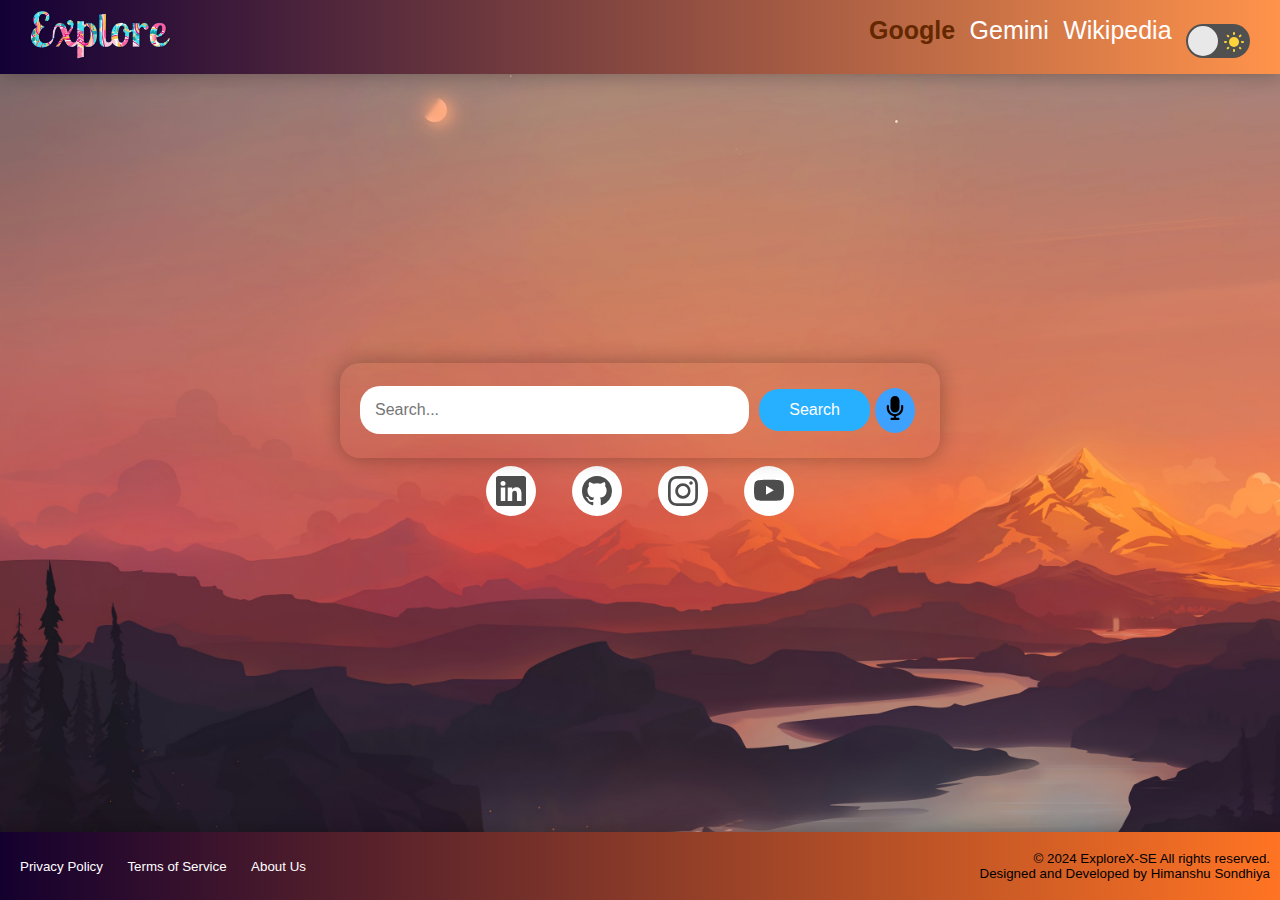
<file: index.html>
<!DOCTYPE html>
<html lang="en">

<head>
  <meta charset="UTF-8" />
  <meta name="viewport" content="width=device-width, initial-scale=1.0" />
  <title>ExploreX-SE</title>
  <link rel="stylesheet" href="styles.css">
  <link rel="stylesheet" href="https://cdnjs.cloudflare.com/ajax/libs/font-awesome/6.5.2/css/all.min.css">
</head>

<body>
  <header class="header">
    <div class="header__left">
      <a href="index.html"><img src="ExploreX-LOGO.png" alt="ExploreX-LOGO" class="logo"></a>
    </div>
    <div class="header__right">
      <nav>
        <a href="#" id="googleTab" class="active">Google</a>
        <a href="#" id="geminiTab">Gemini</a>
        <a href="#" id="wikipediaTab">Wikipedia</a>
        <label class="switch">
          <span class="sun"><svg xmlns="http://www.w3.org/2000/svg" viewBox="0 0 24 24">
              <g fill="#ffd43b">
                <circle r="5" cy="12" cx="12"></circle>
                <path
                  d="m21 13h-1a1 1 0 0 1 0-2h1a1 1 0 0 1 0 2zm-17 0h-1a1 1 0 0 1 0-2h1a1 1 0 0 1 0 2zm13.66-5.66a1 1 0 0 1 -.66-.29 1 1 0 0 1 0-1.41l.71-.71a1 1 0 1 1 1.41 1.41l-.71.71a1 1 0 0 1 -.75.29zm-12.02 12.02a1 1 0 0 1 -.71-.29 1 1 0 0 1 0-1.41l.71-.66a1 1 0 0 1 1.41 1.41l-.71.71a1 1 0 0 1 -.7.24zm6.36-14.36a1 1 0 0 1 -1-1v-1a1 1 0 0 1 2 0v1a1 1 0 0 1 -1 1zm0 17a1 1 0 0 1 -1-1v-1a1 1 0 0 1 2 0v1a1 1 0 0 1 -1 1zm-5.66-14.66a1 1 0 0 1 -.7-.29l-.71-.71a1 1 0 0 1 1.41-1.41l.71.71a1 1 0 0 1 0 1.41 1 1 0 0 1 -.71.29zm12.02 12.02a1 1 0 0 1 -.7-.29l-.66-.71a1 1 0 0 1 1.36-1.36l.71.71a1 1 0 0 1 0 1.41 1 1 0 0 1 -.71.24z">
                </path>
              </g>
            </svg></span>
          <span class="moon"><svg xmlns="http://www.w3.org/2000/svg" viewBox="0 0 384 512">
              <path
                d="m223.5 32c-123.5 0-223.5 100.3-223.5 224s100 224 223.5 224c60.6 0 115.5-24.2 155.8-63.4 5-4.9 6.3-12.5 3.1-18.7s-10.1-9.7-17-8.5c-9.8 1.7-19.8 2.6-30.1 2.6-96.9 0-175.5-78.8-175.5-176 0-65.8 36-123.1 89.3-153.3 6.1-3.5 9.2-10.5 7.7-17.3s-7.3-11.9-14.3-12.5c-6.3-.5-12.6-.8-19-.8z">
              </path>
            </svg></span>
          <input type="checkbox" class="input">
          <span class="slider"></span>
        </label>
      </nav>
    </div>
  </header>
  <main class="mainBody">
    <div class="search-container">
      <input type="text" id="searchInput" placeholder="Search...">
      <button id="searchBtn">Search</button>
      <!-- Voice Search Button -->
      <button id="voiceSearchBtn">
        <svg xmlns="http://www.w3.org/2000/svg"
          viewBox="0 0 384 512"><!--!Font Awesome Free 6.5.2 by @fontawesome - https://fontawesome.com License - https://fontawesome.com/license/free Copyright 2024 Fonticons, Inc.-->
          <path
            d="M192 0C139 0 96 43 96 96V256c0 53 43 96 96 96s96-43 96-96V96c0-53-43-96-96-96zM64 216c0-13.3-10.7-24-24-24s-24 10.7-24 24v40c0 89.1 66.2 162.7 152 174.4V464H120c-13.3 0-24 10.7-24 24s10.7 24 24 24h72 72c13.3 0 24-10.7 24-24s-10.7-24-24-24H216V430.4c85.8-11.7 152-85.3 152-174.4V216c0-13.3-10.7-24-24-24s-24 10.7-24 24v40c0 70.7-57.3 128-128 128s-128-57.3-128-128V216z" />
        </svg>
      </button>
    </div>
    <ul class="example-2">
      <li class="icon-content">
        <a href="https://linkedin.com/" aria-label="LinkedIn" data-social="linkedin">
          <div class="filled"></div>
          <svg xmlns="http://www.w3.org/2000/svg" width="16" height="16" fill="currentColor" class="bi bi-linkedin"
            viewBox="0 0 16 16" xml:space="preserve">
            <path
              d="M0 1.146C0 .513.526 0 1.175 0h13.65C15.474 0 16 .513 16 1.146v13.708c0 .633-.526 1.146-1.175 1.146H1.175C.526 16 0 15.487 0 14.854zm4.943 12.248V6.169H2.542v7.225zm-1.2-8.212c.837 0 1.358-.554 1.358-1.248-.015-.709-.52-1.248-1.342-1.248S2.4 3.226 2.4 3.934c0 .694.521 1.248 1.327 1.248zm4.908 8.212V9.359c0-.216.016-.432.08-.586.173-.431.568-.878 1.232-.878.869 0 1.216.662 1.216 1.634v3.865h2.401V9.25c0-2.22-1.184-3.252-2.764-3.252-1.274 0-1.845.7-2.165 1.193v.025h-.016l.016-.025V6.169h-2.4c.03.678 0 7.225 0 7.225z"
              fill="currentColor"></path>
          </svg>
        </a>
        <div class="tooltip">LinkedIn</div>
      </li>
      <li class="icon-content">
        <a href="https://www.github.com/" aria-label="GitHub" data-social="github">
          <div class="filled"></div>
          <svg xmlns="http://www.w3.org/2000/svg" width="16" height="16" fill="currentColor" class="bi bi-github"
            viewBox="0 0 16 16" xml:space="preserve">
            <path
              d="M8 0C3.58 0 0 3.58 0 8c0 3.54 2.29 6.53 5.47 7.59.4.07.55-.17.55-.38 0-.19-.01-.82-.01-1.49-2.01.37-2.53-.49-2.69-.94-.09-.23-.48-.94-.82-1.13-.28-.15-.68-.52-.01-.53.63-.01 1.08.58 1.23.82.72 1.21 1.87.87 2.33.66.07-.52.28-.87.51-1.07-1.78-.2-3.64-.89-3.64-3.95 0-.87.31-1.59.82-2.15-.08-.2-.36-1.02.08-2.12 0 0 .67-.21 2.2.82.64-.18 1.32-.27 2-.27s1.36.09 2 .27c1.53-1.04 2.2-.82 2.2-.82.44 1.1.16 1.92.08 2.12.51.56.82 1.27.82 2.15 0 3.07-1.87 3.75-3.65 3.95.29.25.54.73.54 1.48 0 1.07-.01 1.93-.01 2.2 0 .21.15.46.55.38A8.01 8.01 0 0 0 16 8c0-4.42-3.58-8-8-8"
              fill="currentColor"></path>
          </svg>
        </a>
        <div class="tooltip">GitHub</div>
      </li>
      <li class="icon-content">
        <a href="https://www.instagram.com/" aria-label="Instagram" data-social="instagram">
          <div class="filled"></div>
          <svg xmlns="http://www.w3.org/2000/svg" width="16" height="16" fill="currentColor" class="bi bi-instagram"
            viewBox="0 0 16 16" xml:space="preserve">
            <path
              d="M8 0C5.829 0 5.556.01 4.703.048 3.85.088 3.269.222 2.76.42a3.9 3.9 0 0 0-1.417.923A3.9 3.9 0 0 0 .42 2.76C.222 3.268.087 3.85.048 4.7.01 5.555 0 5.827 0 8.001c0 2.172.01 2.444.048 3.297.04.852.174 1.433.372 1.942.205.526.478.972.923 1.417.444.445.89.719 1.416.923.51.198 1.09.333 1.942.372C5.555 15.99 5.827 16 8 16s2.444-.01 3.298-.048c.851-.04 1.434-.174 1.943-.372a3.9 3.9 0 0 0 1.416-.923c.445-.445.718-.891.923-1.417.197-.509.332-1.09.372-1.942C15.99 10.445 16 10.173 16 8s-.01-2.445-.048-3.299c-.04-.851-.175-1.433-.372-1.941a3.9 3.9 0 0 0-.923-1.417A3.9 3.9 0 0 0 13.24.42c-.51-.198-1.092-.333-1.943-.372C10.443.01 10.172 0 7.998 0zm-.717 1.442h.718c2.136 0 2.389.007 3.232.046.78.035 1.204.166 1.486.275.373.145.64.319.92.599s.453.546.598.92c.11.281.24.705.275 1.485.039.843.047 1.096.047 3.231s-.008 2.389-.047 3.232c-.035.78-.166 1.203-.275 1.485a2.5 2.5 0 0 1-.599.919c-.28.28-.546.453-.92.598-.28.11-.704.24-1.485.276-.843.038-1.096.047-3.232.047s-2.39-.009-3.233-.047c-.78-.036-1.203-.166-1.485-.276a2.5 2.5 0 0 1-.92-.598 2.5 2.5 0 0 1-.6-.92c-.109-.281-.24-.705-.275-1.485-.038-.843-.046-1.096-.046-3.233s.008-2.388.046-3.231c.036-.78.166-1.204.276-1.486.145-.373.319-.64.599-.92s.546-.453.92-.598c.282-.11.705-.24 1.485-.276.738-.034 1.024-.044 2.515-.045zm4.988 1.328a.96.96 0 1 0 0 1.92.96.96 0 0 0 0-1.92m-4.27 1.122a4.109 4.109 0 1 0 0 8.217 4.109 4.109 0 0 0 0-8.217m0 1.441a2.667 2.667 0 1 1 0 5.334 2.667 2.667 0 0 1 0-5.334"
              fill="currentColor"></path>
          </svg>
        </a>
        <div class="tooltip">Instagram</div>
      </li>
      <li class="icon-content">
        <a href="https://youtube.com/" aria-label="Youtube" data-social="youtube">
          <div class="filled"></div>
          <svg xmlns="http://www.w3.org/2000/svg" width="16" height="16" fill="currentColor" class="bi bi-youtube"
            viewBox="0 0 16 16" xml:space="preserve">
            <path
              d="M8.051 1.999h.089c.822.003 4.987.033 6.11.335a2.01 2.01 0 0 1 1.415 1.42c.101.38.172.883.22 1.402l.01.104.022.26.008.104c.065.914.073 1.77.074 1.957v.075c-.001.194-.01 1.108-.082 2.06l-.008.105-.009.104c-.05.572-.124 1.14-.235 1.558a2.01 2.01 0 0 1-1.415 1.42c-1.16.312-5.569.334-6.18.335h-.142c-.309 0-1.587-.006-2.927-.052l-.17-.006-.087-.004-.171-.007-.171-.007c-1.11-.049-2.167-.128-2.654-.26a2.01 2.01 0 0 1-1.415-1.419c-.111-.417-.185-.986-.235-1.558L.09 9.82l-.008-.104A31 31 0 0 1 0 7.68v-.123c.002-.215.01-.958.064-1.778l.007-.103.003-.052.008-.104.022-.26.01-.104c.048-.519.119-1.023.22-1.402a2.01 2.01 0 0 1 1.415-1.42c.487-.13 1.544-.21 2.654-.26l.17-.007.172-.006.086-.003.171-.007A100 100 0 0 1 7.858 2zM6.4 5.209v4.818l4.157-2.408z"
              fill="currentColor"></path>
          </svg>
        </a>
        <div class="tooltip">Youtube</div>
      </li>
    </ul>
    <div class="searchResults" id="searchResults">
      <!-- Results will be displayed here -->
    </div>
  </main>
  <footer class="footer">
    <div class="footer__content">

      <ul class="footer__list">
        <li><a href="#">Privacy Policy</a></li>
        <li><a href="#">Terms of Service</a></li>
        <li><a href="#">About Us</a></li>
      </ul>
      <div class="footer__info">
        <p>&copy; 2024 ExploreX-SE All rights reserved.</p>
        <p>Designed and Developed by Himanshu Sondhiya</p>
      </div>
    </div>
  </footer>
  <script src="script.js"></script>

</body>

</html>
</file>
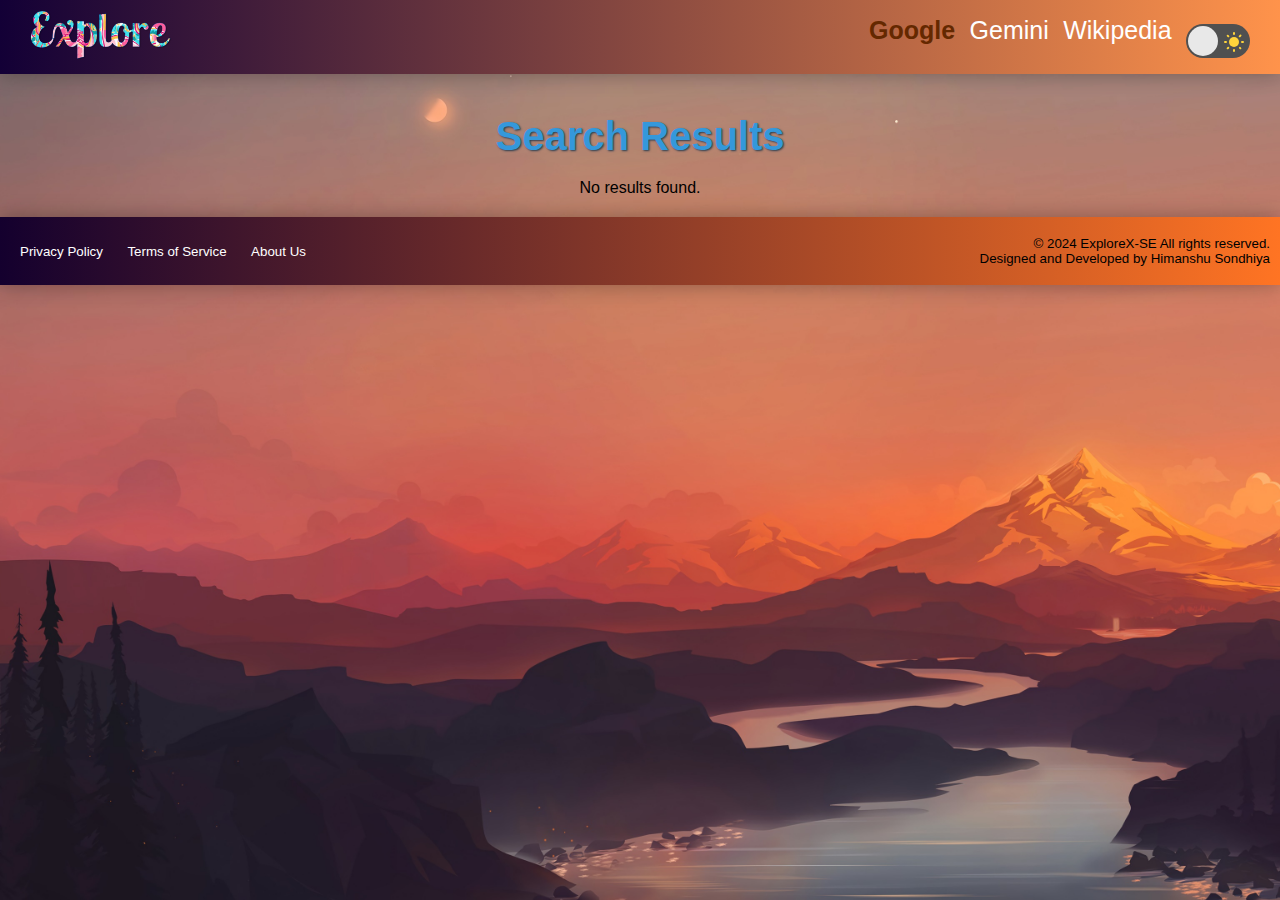
<file: results.html>
<!DOCTYPE html>
<html lang="en">

<head>
    <meta charset="UTF-8">
    <meta name="viewport" content="width=device-width, initial-scale=1.0">
    <title>Search Results</title>
    <link rel="stylesheet" href="styles.css">
    <style>
        /* CSS variables for color scheme */
        :root {
            --primary-color: #3498db;
            --secondary-color: #2c3e50;
            --background-color: #ecf0f1;
            --text-color: #ffffff;
            --accent-color: #e74c3c;
        }

        body.dark-mode {
            --primary-color: #2980b9;
            --secondary-color: #ecf0f1;
            --background-color: #2c3e50;
            --text-color: #2c3e50;
            --accent-color: #c0392b;
        }

        /* Style the main heading */
        h1 {
            text-align: center;
            color: var(--primary-color);
            margin-top: 40px;
            font-size: 2.5em;
            text-shadow: 1px 1px 2px var(--secondary-color);
        }

        /* Style the search results container */
        #searchResults {
            display: flex;
            flex-direction: column;
            align-items: center;
            padding: 20px;
            width: 100%;
        }

        /* Style each search result */
        .searchResult {
            background-color: var(--text-color);
            color: var(--secondary-color);
            border: 1px solid var(--secondary-color);
            border-radius: 10px;
            padding: 20px;
            margin: 10px 0;
            width: 80%;
            box-shadow: 0 4px 8px rgba(0, 0, 0, 0.2);
            transition: transform 0.3s, box-shadow 0.3s;
            position: relative;
            overflow: hidden;
        }

        /* Add hover effects to each search result */
        .searchResult:hover {
            transform: scale(1.05);
            box-shadow: 0 8px 16px rgba(0, 0, 0, 0.3);
        }

        .searchResult::before {
            content: '';
            position: absolute;
            top: 0;
            left: 0;
            width: 100%;
            height: 5px;
            background: linear-gradient(to right, var(--primary-color), var(--accent-color));
        }

        .searchResult h2 {
            font-size: 1.8em;
            margin-bottom: 10px;
            color: var(--primary-color);
        }

        .searchResult p {
            font-size: 1.1em;
            margin-bottom: 10px;
        }

        .searchResult a {
            display: inline-block;
            color: var(--accent-color);
            text-decoration: none;
            font-weight: bold;
            transition: color 0.3s;
        }

        .searchResult a:hover {
            text-decoration: underline;
            color: var(--primary-color);
        }

        @media (max-width: 768px) {
            .searchResult {
                width: 95%;
            }

            h1 {
                font-size: 2em;
            }
        }
    </style>
</head>

<body>
    <header class="header">
        <div class="header__left">
            <a href="index.html"><img src="ExploreX-LOGO.png" alt="ExploreX-LOGO" class="logo"></a>
        </div>
        <div class="header__right">
            <nav>
                <a href="#" id="googleTab" class="active">Google</a>
                <a href="#" id="geminiTab">Gemini</a>
                <a href="#" id="wikipediaTab">Wikipedia</a>
                <label class="switch">
                    <span class="sun"><svg xmlns="http://www.w3.org/2000/svg" viewBox="0 0 24 24">
                            <g fill="#ffd43b">
                                <circle r="5" cy="12" cx="12"></circle>
                                <path
                                    d="m21 13h-1a1 1 0 0 1 0-2h1a1 1 0 0 1 0 2zm-17 0h-1a1 1 0 0 1 0-2h1a1 1 0 0 1 0 2zm13.66-5.66a1 1 0 0 1 -.66-.29 1 1 0 0 1 0-1.41l.71-.71a1 1 0 1 1 1.41 1.41l-.71.71a1 1 0 0 1 -.75.29zm-12.02 12.02a1 1 0 0 1 -.71-.29 1 1 0 0 1 0-1.41l.71-.66a1 1 0 0 1 1.41 1.41l-.71.71a1 1 0 0 1 -.7.24zm6.36-14.36a1 1 0 0 1 -1-1v-1a1 1 0 0 1 2 0v1a1 1 0 0 1 -1 1zm0 17a1 1 0 0 1 -1-1v-1a1 1 0 0 1 2 0v1a1 1 0 0 1 -1 1zm-5.66-14.66a1 1 0 0 1 -.7-.29l-.71-.71a1 1 0 0 1 1.41-1.41l.71.71a1 1 0 0 1 0 1.41 1 1 0 0 1 -.71.29zm12.02 12.02a1 1 0 0 1 -.7-.29l-.66-.71a1 1 0 0 1 1.36-1.36l.71.71a1 1 0 0 1 0 1.41 1 1 0 0 1 -.71.24z">
                                </path>
                            </g>
                        </svg></span>
                    <span class="moon"><svg xmlns="http://www.w3.org/2000/svg" viewBox="0 0 384 512">
                            <path
                                d="m223.5 32c-123.5 0-223.5 100.3-223.5 224s100 224 223.5 224c60.6 0 115.5-24.2 155.8-63.4 5-4.9 6.3-12.5 3.1-18.7s-10.1-9.7-17-8.5c-9.8 1.7-19.8 2.6-30.1 2.6-96.9 0-175.5-78.8-175.5-176 0-65.8 36-123.1 89.3-153.3 6.1-3.5 9.2-10.5 7.7-17.3s-7.3-11.9-14.3-12.5c-6.3-.5-12.6-.8-19-.8z">
                            </path>
                        </svg></span>
                    <input type="checkbox" class="input">
                    <span class="slider"></span>
                </label>
            </nav>
        </div>
    </header>

    <h1>Search Results</h1>
    <div id="searchResults"></div>

    <footer class="footer">
        <div class="footer__content">

            <ul class="footer__list">
                <li><a href="#">Privacy Policy</a></li>
                <li><a href="#">Terms of Service</a></li>
                <li><a href="#">About Us</a></li>
            </ul>
            <div class="footer__info">
                <p>&copy; 2024 ExploreX-SE All rights reserved.</p>
                <p>Designed and Developed by Himanshu Sondhiya</p>
            </div>
        </div>
    </footer>
    <script>
        document.addEventListener("DOMContentLoaded", function () {
            const searchResults = document.getElementById("searchResults");
            const results = JSON.parse(localStorage.getItem("searchResults"));

            if (results && results.length > 0) {
                results.forEach(result => {
                    const resultDiv = document.createElement("div");
                    resultDiv.classList.add("searchResult");

                    // Display title and snippet
                    const title = document.createElement("h2");
                    title.textContent = result.title;
                    const snippet = document.createElement("p");
                    snippet.textContent = result.snippet;
                    const url = document.createElement("a");
                    url.textContent = result.url;
                    url.href = result.url;
                    url.target = "_blank"; // Open link in a new tab

                    resultDiv.appendChild(title);
                    resultDiv.appendChild(snippet);
                    resultDiv.appendChild(url);

                    searchResults.appendChild(resultDiv);
                });
            } else {
                searchResults.innerHTML = "<p>No results found.</p>";
            }

            // Toggle dark mode
            const switchInput = document.querySelector('.input');
            switchInput.addEventListener('change', function () {
                if (this.checked) {
                    enableDarkMode();
                } else {
                    enableLightMode();
                }
            });

            // Function to enable dark mode
            function enableDarkMode() {
                document.body.classList.add('dark-mode');
            }

            // Function to enable light mode
            function enableLightMode() {
                document.body.classList.remove('dark-mode');
            }
        });
    </script>
    <script src="script.js"></script>
</body>

</html>
</file>
<file: styles.css>
* {
    margin: 0;
    padding: 0;
    box-sizing: border-box;
    font-family: 'Trebuchet MS', 'Lucida Sans Unicode', 'Lucida Grande', 'Lucida Sans', Arial, sans-serif;
}

body {
    background-image: url(20.391769-river-mountain-scenery-digital-art-4k-pc-wallpaper.jpg);
    background-repeat: no-repeat;
    background-size: cover;
    display: flex;
    flex-direction: column;
    min-height: 100vh;
    transition: background-color 0.3s ease;
}

ul {
    list-style: none;
}

/* Header */
.header {
    background: linear-gradient(90deg, rgb(19, 0, 54) 0%, rgb(255, 147, 75) 100%);
    padding: 10px 30px;
    display: flex;
    justify-content: space-between;
    align-items: center;
    box-shadow: 0 0 20px rgba(0, 0, 0, 0.3);
    position: sticky;
    top: 0;
    z-index: 1000;
    transition: background-color 0.3s ease;
}

.header .header__left {
    flex-grow: 1;
}

.header .header__left .logo {
    max-height: 50px;
}

.header .header__right nav a {
    color: #fff;
    text-decoration: none;
    margin-right: 10px;
    font-size: 25px;
    transition: color 0.3s ease;
}

.header .header__right nav a.active {
    font-weight: bold;
    color: #642800;
}

.header .header__right nav a:hover,
.header .header__right nav a:focus {
    color: #e0e0e0;
}

/* Dark Mode Styles */
.dark-mode {
    background-image: url(Amoled-Wallpaper-For-Computer.jpg);
    background-color: #121212;
    color: #fff;
}

.dark-mode .header {
    background: linear-gradient(15deg, #000 0%, #333 100%);
}

.dark-mode .header .header__right nav a.active {
    color: #735bff;
    text-shadow: 0 0 10px rgb(0, 6, 39);
}

.dark-mode .search-container {
    background-color: #181818;
}

.dark-mode .search-container input[type="text"] {
    background-color: #2c2c2c;
    color: #fff;
}

.dark-mode .search-container #searchBtn {
    color: #0f0f0f;
}

.dark-mode .searchResult {
    background-color: #181818;
    color: #fff;
}

.dark-mode .footer {
    background: linear-gradient(15deg, #000 0%, #181818 100%);
}

.dark-mode .footer__list a {
    color: white;
}

/* Switch */
.switch {
    font-size: 17px;
    position: relative;
    display: inline-block;
    width: 64px;
    height: 34px;
}

.switch input {
    opacity: 0;
    width: 0;
    height: 0;
}

.slider {
    position: absolute;
    cursor: pointer;
    top: 0;
    left: 0;
    right: 0;
    bottom: 0;
    background-color: #505050;
    transition: .4s;
    border-radius: 30px;
}

.slider:before {
    position: absolute;
    content: "";
    height: 30px;
    width: 30px;
    border-radius: 20px;
    left: 2px;
    bottom: 2px;
    z-index: 2;
    background-color: #e8e8e8;
    transition: .4s;
}

.sun svg {
    position: absolute;
    top: 6px;
    left: 36px;
    z-index: 1;
    width: 24px;
    height: 24px;
}

.moon svg {
    fill: #73C0FC;
    position: absolute;
    top: 5px;
    left: 5px;
    z-index: 1;
    width: 24px;
    height: 24px;
}

.sun svg {
    animation: rotate 15s linear infinite;
}

.moon svg {
    animation: tilt 5s linear infinite;
}

.input:checked+.slider {
    background-color: #183153;
}

.input:focus+.slider {
    box-shadow: 0 0 1px #183153;
}

.input:checked+.slider:before {
    transform: translateX(30px);
}

@keyframes rotate {
    0% {
        transform: rotate(0);
    }

    100% {
        transform: rotate(360deg);
    }
}

@keyframes tilt {

    0%,
    100% {
        transform: rotate(0deg);
    }

    25% {
        transform: rotate(-10deg);
    }

    75% {
        transform: rotate(10deg);
    }
}

/* Main Body */
.mainBody {
    flex-grow: 1;
    display: flex;
    justify-content: center;
    flex-direction: column;
    align-items: center;
    padding: 50px 0;
}

/* Icon Content */
.example-2 {
    display: flex;
    justify-content: center;
    align-items: center;
    flex-direction: row;
}

.example-2 .icon-content {
    margin: 0 10px;
    position: relative;
    padding: 0.5rem;
}

.example-2 .icon-content .tooltip {
    position: absolute;
    top: 100%;
    right: 0;
    transform: translateY(450%);
    color: #fff;
    padding: 6px 10px;
    border-radius: 5px;
    opacity: 0;
    visibility: hidden;
    font-size: 14px;
    transition: all 0.3s ease;
}

.example-2 .icon-content:hover .tooltip {
    opacity: 1;
    visibility: visible;
    top: -50px;
}

.example-2 .icon-content a {
    position: relative;
    overflow: hidden;
    display: flex;
    justify-content: center;
    align-items: center;
    width: 50px;
    height: 50px;
    border-radius: 50%;
    color: #4d4d4d;
    background-color: #fff;
    transition: all 0.3s ease-in-out;
}

.example-2 .icon-content a:hover {
    box-shadow: 3px 2px 45px 0 rgb(0 0 0 / 12%);
}

.example-2 .icon-content a svg {
    position: relative;
    z-index: 1;
    width: 30px;
    height: 30px;
}

.example-2 .icon-content a:hover {
    color: white;
}

.example-2 .icon-content a .filled {
    position: absolute;
    top: auto;
    bottom: 0;
    left: 0;
    width: 100%;
    height: 0;
    background-color: #000;
    transition: all 0.3s ease-in-out;
}

.example-2 .icon-content a:hover .filled {
    height: 100%;
}

.example-2 .icon-content a[data-social="linkedin"] .filled,
.example-2 .icon-content a[data-social="linkedin"]~.tooltip {
    background-color: #0274b3;
}

.example-2 .icon-content a[data-social="github"] .filled,
.example-2 .icon-content a[data-social="github"]~.tooltip {
    background-color: #24262a;
}

.example-2 .icon-content a[data-social="instagram"] .filled,
.example-2 .icon-content a[data-social="instagram"]~.tooltip {
    background: linear-gradient(45deg, #405de6, #5b51db, #b33ab4, #c135b4, #e1306c, #fd1f1f);
}

.example-2 .icon-content a[data-social="youtube"] .filled,
.example-2 .icon-content a[data-social="youtube"]~.tooltip {
    background-color: #ff0000;
}

/* Search Container */
.search-container {
    background-blend-mode: color;
    border-radius: 20px;
    box-shadow: 0 0 20px rgba(0, 0, 0, 0.3);
    padding: 20px;
    max-width: 600px;
    width: 100%;
    display: flex;
    align-items: center;
    z-index: 10;
}

#searchInput {
    flex-grow: 1;
    padding: 15px;
    border: none;
    border-radius: 20px;
    margin-right: 10px;
    font-size: 16px;
}

#searchBtn {
    background-color: #27b0ff;
    color: #fff;
    border: none;
    border-radius: 20px;
    padding: 12px 30px;
    cursor: pointer;
    font-size: 16px;
    transition: background-color 0.3s ease;
}

#searchBtn:hover {
    background-color: #05527e;
}

.searchResults {
    margin-top: 20px;
    width: 80%;
}

.searchResult {
    background-color: #fff;
    border-radius: 10px;
    box-shadow: 0 0 10px rgba(0, 0, 0, 0.1);
    padding: 10px;
    margin-bottom: 10px;
}

.searchResult h2 {
    margin-bottom: 10px;
}

/* Voice Search Button Styles */
#voiceSearchBtn {
    margin: 5px;
    background-color: #3ca1ff;
    border: none;
    border-radius: 50%;
    padding: 8px;
    cursor: pointer;
    font-size: 18px;
    transition: background-color 0.3s ease, transform 0.3s ease;
}

#voiceSearchBtn:hover {
    background-color: #05527e;
    transform: scale(1.1);
}

#voiceSearchBtn svg {
    width: 24px;
    height: 24px;
}

#voiceSearchBtn.active svg {
    animation: pulse 1.5s infinite;
}

@keyframes pulse {
    0% {
        transform: scale(1);
    }

    50% {
        transform: scale(1.1);
    }

    100% {
        transform: scale(1);
    }
}

/* Footer */
.footer {
    background: linear-gradient(90deg, rgb(20, 0, 46) 0%, rgb(255, 116, 35) 100%);
    padding: 15px 0;
    text-align: center;
    box-shadow: 0 0 20px rgba(0, 0, 0, 0.3);
    transition: background-color 0.3s ease;
}

.footer__content {
    display: flex;
    justify-content: space-between;
    align-items: center;
    transition: text-shadow 0.3s ease;
}

.footer__list li,
.footer__info p {
    font-size: smaller;
    transition: color 0.3s ease;
}

.footer__list li:hover,
.footer__info p:hover {
    color: #2d77a1;
}

.footer__list {
    list-style-type: none;
    margin: 10px;
    padding: 0;
    text-align: left;
}

.footer__list li {
    display: inline;
    margin: 0 10px;
}

.footer__list a {
    color: #ffffff;
    text-decoration: none;
}

.footer__info {
    margin-right: 10px;
    text-align: right;
}

/* Media Queries for responsiveness */
@media screen and (max-width: 600px) {
    .header {
        flex-direction: column;
        align-items: center;
        padding: 10px;
    }

    .header .header__right {
        margin-top: 10px;
    }

    .header .header__right nav a {
        font-size: 20px;
    }
}

@media screen and (max-width: 768px) {
    .footer__content {
        flex-direction: column;
        text-align: center;
    }

    .footer__list,
    .footer__info {
        display: flex;
        flex-direction: column;
        text-align: center;
        flex-basis: 100%;
    }
}
</file>
